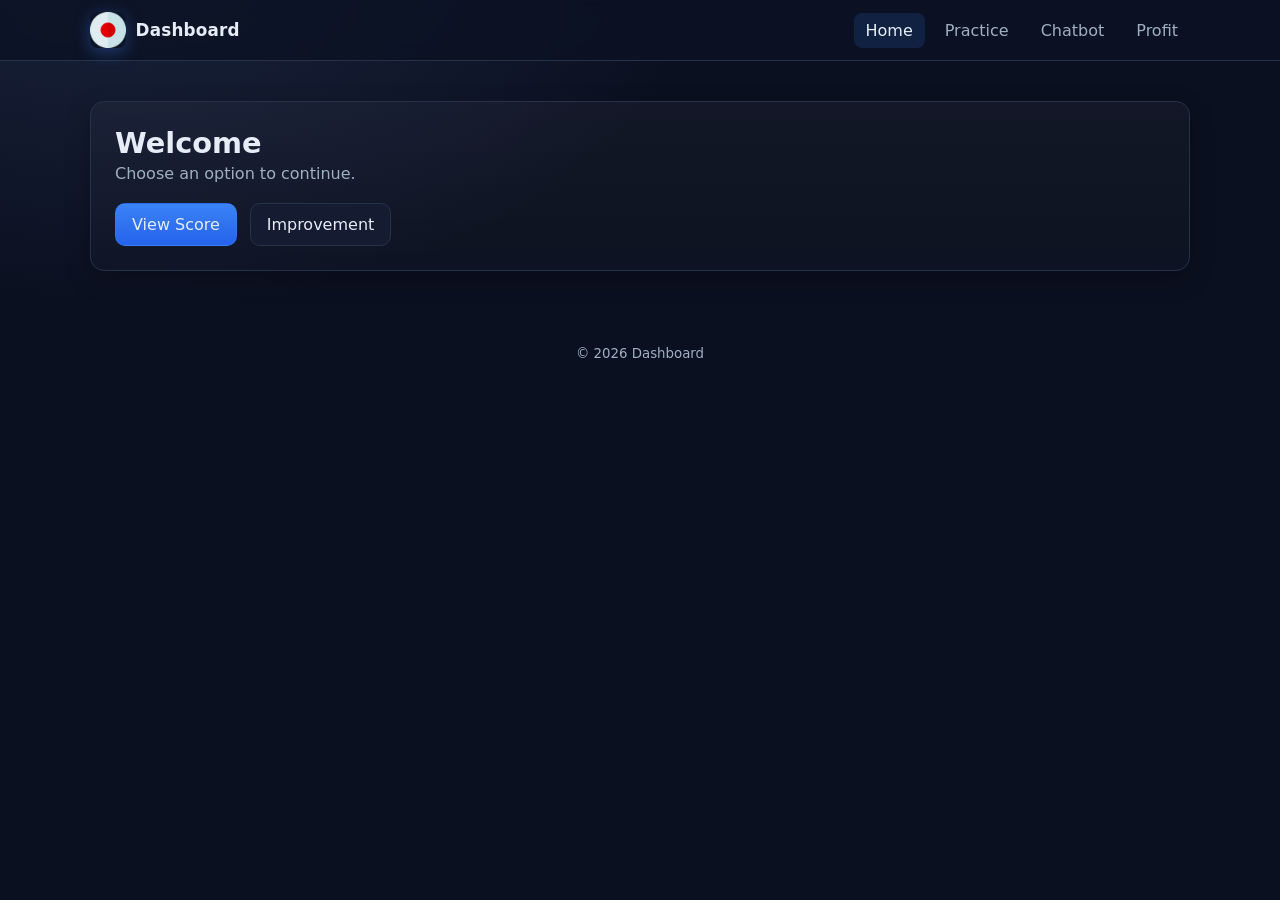
<file: index.html>
<!doctype html>
<html lang="en">
  <head>
    <meta charset="utf-8" />
    <meta name="viewport" content="width=device-width, initial-scale=1" />
    <title>Dashboard - Home</title>
    <link rel="stylesheet" href="styles.css" />
  </head>
  <body>
    <header class="site-header">
      <div class="inner">
        <a class="logo" href="index.html" aria-label="Dashboard Home">
          <img src="mn.png" alt="Logo" />
          <span>Dashboard</span>
        </a>
        <nav class="nav" aria-label="Primary">
          <a class="nav-link active" href="index.html">Home</a>
          <a class="nav-link" href="practice.html">Practice</a>
          <a class="nav-link" href="#">Chatbot</a>
          <a class="nav-link" href="#">Profit</a>
        </nav>
      </div>
    </header>

    <main class="container">
      <section class="hero">
        <h1 class="page-title">Welcome</h1>
        <p class="subtitle">Choose an option to continue.</p>
        <div class="actions">
          <a href="#" class="btn btn-primary">View Score</a>
          <a href="#" class="btn">Improvement</a>
        </div>
      </section>
    </main>

    <footer class="site-footer">
      <small>© <span id="year"></span> Dashboard</small>
    </footer>

    <script>
      // Keep the year current without additional tooling
      document.getElementById('year').textContent = new Date().getFullYear();
    </script>
  </body>
</html>
</file>
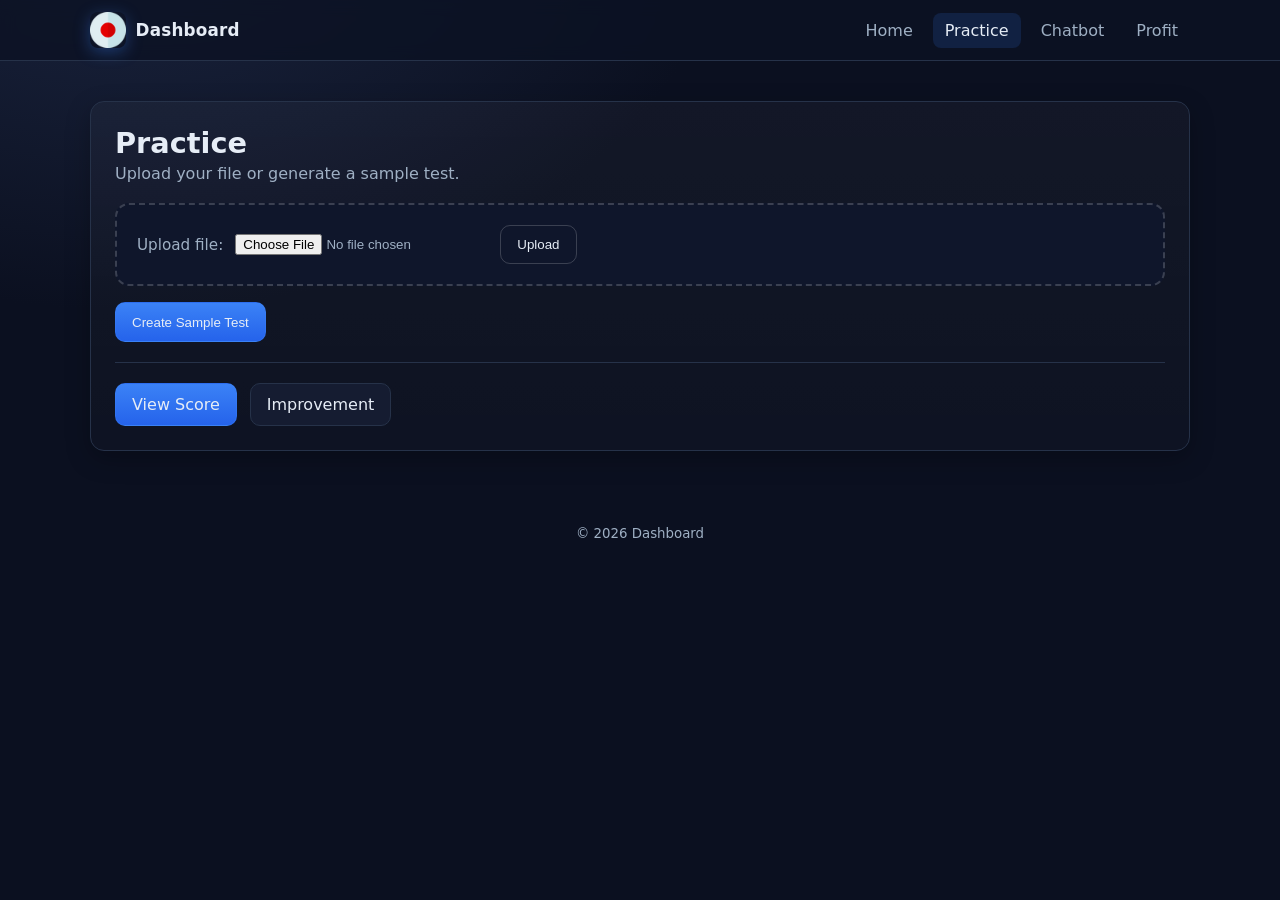
<file: practice.html>
<!doctype html>
<html lang="en">
  <head>
    <meta charset="utf-8" />
    <meta name="viewport" content="width=device-width, initial-scale=1" />
    <title>Dashboard - Practice</title>
    <link rel="stylesheet" href="styles.css" />
  </head>
  <body>
    <header class="site-header">
      <div class="inner">
        <a class="logo" href="index.html" aria-label="Dashboard Home">
          <img src="mn.png" alt="Logo" />
          <span>Dashboard</span>
        </a>
        <nav class="nav" aria-label="Primary">
          <a class="nav-link" href="index.html">Home</a>
          <a class="nav-link active" href="practice.html">Practice</a>
          <a class="nav-link" href="#">Chatbot</a>
          <a class="nav-link" href="#">Profit</a>
        </nav>
      </div>
    </header>

    <main class="container">
      <section class="panel">
        <h1 class="page-title">Practice</h1>
        <p class="subtitle">Upload your file or generate a sample test.</p>

        <div class="upload">
          <div class="upload-card">
            <div class="input-row">
              <label for="file" class="label-muted">Upload file:</label>
              <input id="file" type="file" />
              <button class="btn btn-outline" id="uploadBtn" type="button">Upload</button>
            </div>
          </div>

          <div class="actions">
            <button class="btn btn-primary" type="button" id="createSample">Create Sample Test</button>
          </div>
        </div>

        <hr style="border: 0; border-top: 1px solid var(--border); margin: 1.25rem 0;" />

        <div class="actions">
          <a href="#" class="btn btn-primary">View Score</a>
          <a href="#" class="btn">Improvement</a>
        </div>
      </section>
    </main>

    <footer class="site-footer">
      <small>© <span id="year"></span> Dashboard</small>
    </footer>

    <script>
      document.getElementById('year').textContent = new Date().getFullYear();

      document.getElementById('uploadBtn').addEventListener('click', function () {
        const input = document.getElementById('file');
        if (!input.files || input.files.length === 0) {
          alert('Please choose a file to upload.');
          return;
        }
        alert('File selected: ' + input.files[0].name);
      });

      document.getElementById('createSample').addEventListener('click', function () {
        alert('Sample test created! (placeholder)');
      });
    </script>
  </body>
</html>
</file>
<file: styles.css>
/* Base reset and theme tokens */
:root {
  --bg: #0b1020;
  --panel: #11172b;
  --text: #e6edf6;
  --muted: #9fb0c4;
  --primary: #3b82f6; /* blue-500 */
  --primary-600: #2563eb;
  --border: #263249;
  --accent: #22c55e; /* green-500 */
}

* { box-sizing: border-box; }
html, body { height: 100%; }
body {
  margin: 0;
  font-family: system-ui, -apple-system, Segoe UI, Roboto, Ubuntu, Cantarell,
    Noto Sans, Helvetica, Arial, "Apple Color Emoji", "Segoe UI Emoji";
  background: radial-gradient(1200px 800px at 10% -10%, #1b2540 0%, var(--bg) 50%);
  color: var(--text);
}

/* Layout */
.container {
  width: min(1100px, calc(100% - 2rem));
  margin: 2.5rem auto;
}

/* Header */
.site-header {
  position: sticky;
  top: 0;
  z-index: 100;
  background: rgba(12, 18, 36, 0.8);
  backdrop-filter: blur(8px);
  border-bottom: 1px solid var(--border);
}

.site-header .inner {
  display: flex;
  align-items: center;
  justify-content: space-between;
  gap: 1rem;
  width: min(1100px, calc(100% - 2rem));
  margin: 0 auto;
  padding: 0.75rem 0;
}

.logo {
  display: inline-flex;
  align-items: center;
  gap: 0.6rem;
  color: var(--text);
  text-decoration: none;
  font-weight: 700;
  letter-spacing: 0.2px;
}
.logo img {
  width: 36px; height: 36px;
  object-fit: cover;
  border-radius: 8px;
  box-shadow: 0 4px 16px rgba(59, 130, 246, 0.35);
}
.logo span { font-size: 1.05rem; }

.nav { display: flex; align-items: center; gap: 0.5rem; flex-wrap: wrap; }
.nav-link {
  color: var(--muted);
  text-decoration: none;
  padding: 0.5rem 0.75rem;
  border-radius: 8px;
  transition: color .15s ease, background-color .15s ease;
}
.nav-link:hover { color: var(--text); background: rgba(255,255,255,0.05); }
.nav-link.active { color: var(--text); background: rgba(59, 130, 246, 0.15); }

/* Sections */
.page-title { margin: 0 0 0.25rem; font-size: 1.8rem; }
.subtitle { margin: 0 0 1.25rem; color: var(--muted); }

.hero, .panel {
  background: linear-gradient(180deg, rgba(255,255,255,0.03), rgba(255,255,255,0.01));
  border: 1px solid var(--border);
  border-radius: 14px;
  padding: 1.5rem;
  box-shadow: 0 8px 24px rgba(0,0,0,0.25);
}

.actions { display: flex; flex-wrap: wrap; gap: 0.8rem; }

/* Buttons */
.btn {
  appearance: none;
  display: inline-flex;
  align-items: center;
  justify-content: center;
  gap: 0.5rem;
  padding: 0.7rem 1rem;
  border-radius: 10px;
  border: 1px solid var(--border);
  color: var(--text);
  background: #151c31;
  text-decoration: none;
  cursor: pointer;
  transition: transform .05s ease, box-shadow .2s ease, background-color .2s ease;
}
.btn:hover { box-shadow: 0 10px 24px rgba(0,0,0,0.35); background: #131a2d; }
.btn:active { transform: translateY(1px); }

.btn-primary {
  border-color: rgba(59, 130, 246, 0.35);
  background: linear-gradient(180deg, var(--primary), var(--primary-600));
}
.btn-primary:hover { filter: saturate(1.1) brightness(1.03); }

.btn-outline {
  background: transparent;
  border-color: rgba(255,255,255,0.18);
}

/* Upload */
.upload {
  display: grid;
  gap: 1rem;
}

.upload-card {
  border: 2px dashed rgba(255,255,255,0.18);
  border-radius: 14px;
  padding: 1.25rem;
  background: #0f162b;
}

.input-row { display: flex; gap: 0.75rem; flex-wrap: wrap; align-items: center; }

input[type="file"] {
  color: var(--muted);
  max-width: 100%;
}

.label-muted { color: var(--muted); font-size: 0.95rem; }

/* Footer */
.site-footer { color: var(--muted); text-align: center; padding: 2rem 0; }

/* Responsive */
@media (max-width: 640px) {
  .site-header .inner { padding: 0.5rem 0; }
  .page-title { font-size: 1.5rem; }
}
</file>
